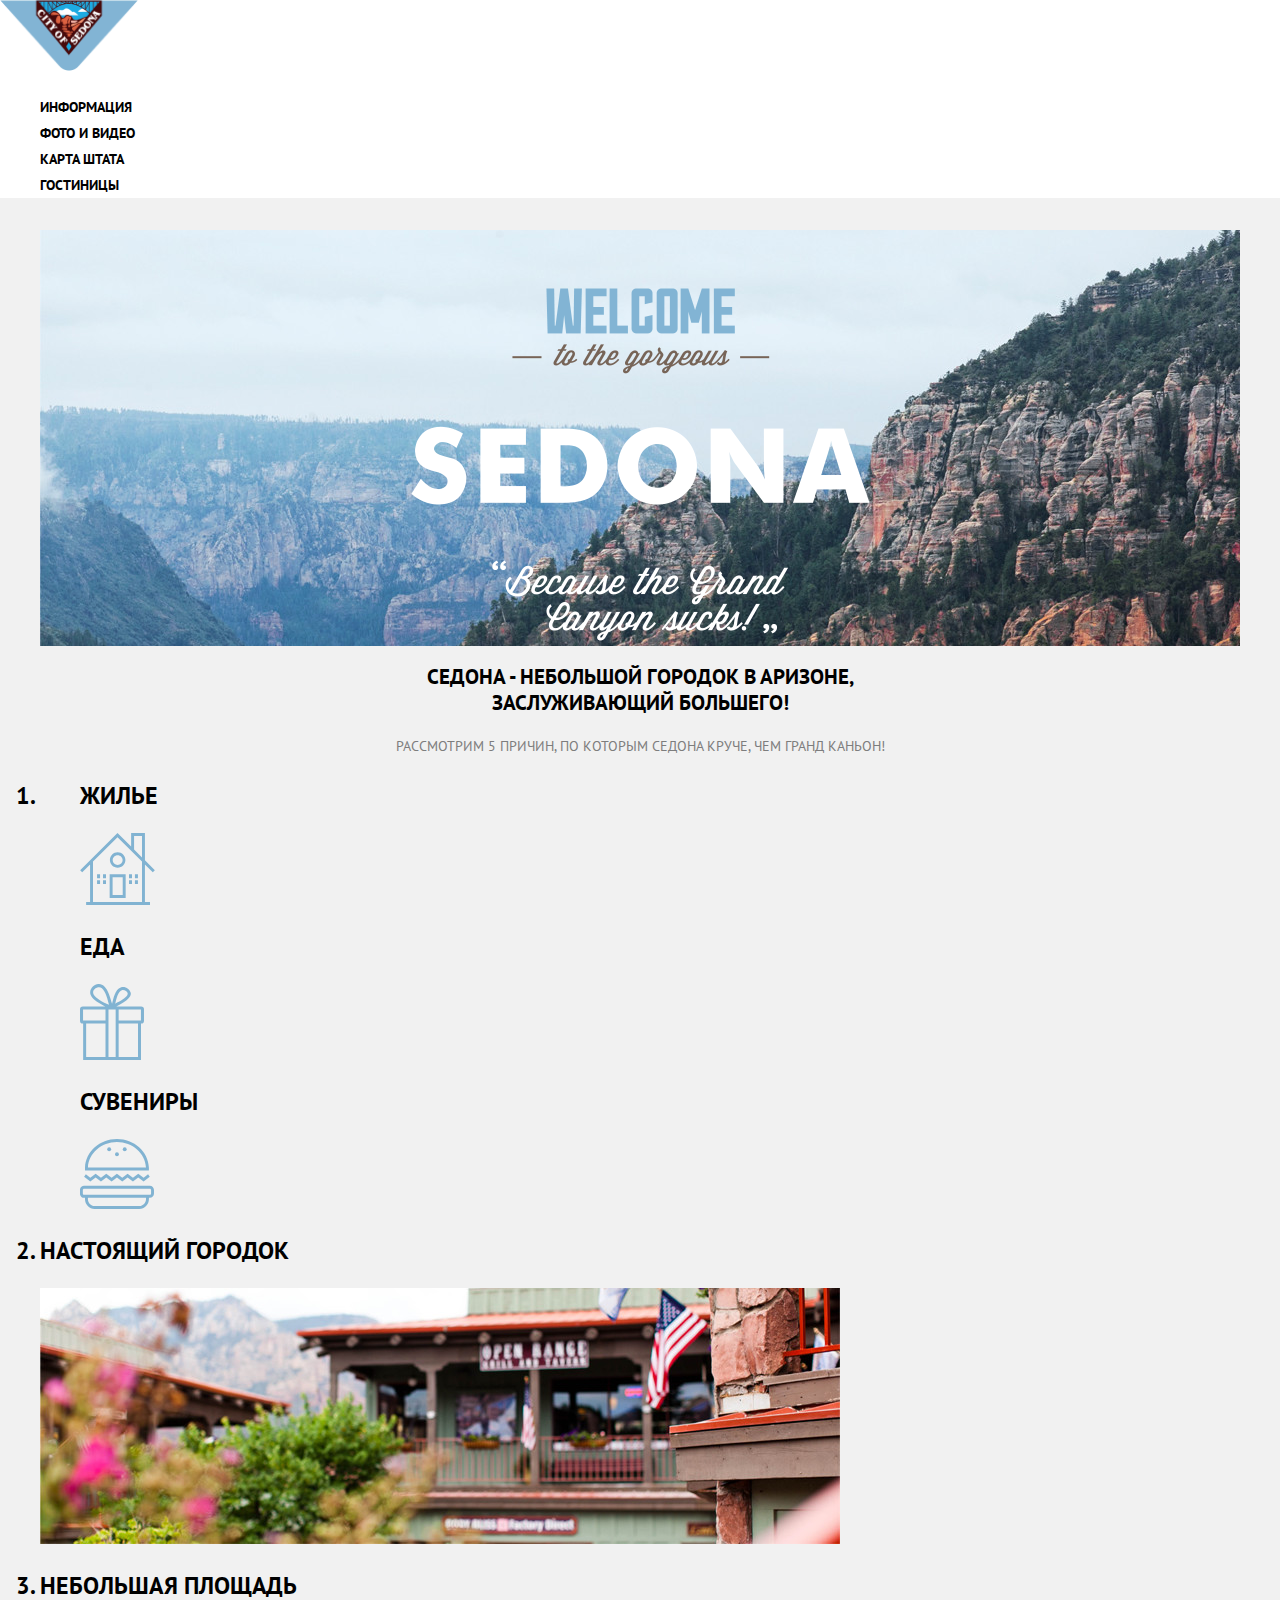
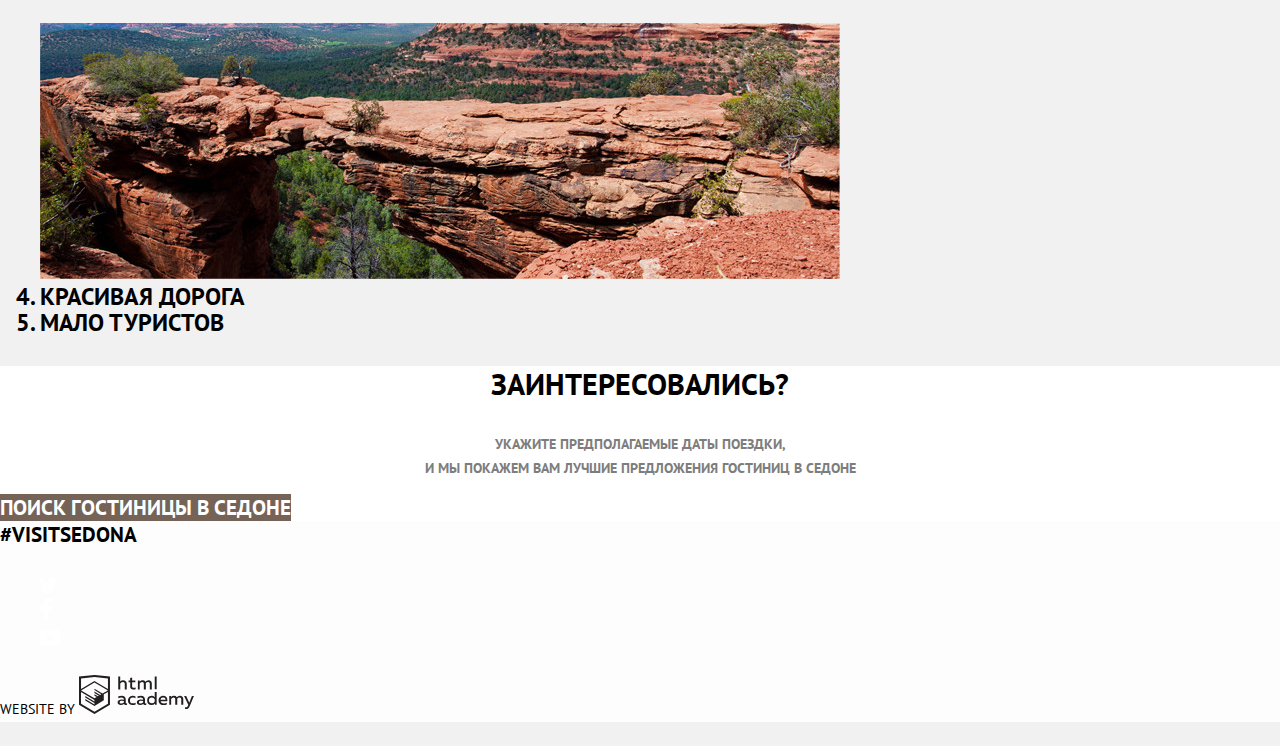
<file: index.html>
<!DOCTYPE html>
<html lang="ru">
  <head>
    <meta charset="utf-8">
    <title>HTML Academy: Седона</title>
	<link href="https://fonts.googleapis.com/css?family=PT+Sans:400,700&amp;subset=cyrillic" rel="stylesheet" />
	<link href="css/style.css" rel="stylesheet"/>
  </head>
<body>
  <header class="main-header">
    <nav class="main-navigation">
	  <a href="#">
	    <img class="img-logo" src="img/logo-sedona.svg" alt="" />
	  </a>
	  <ul class="site-navigation">
	    <li><a href="#">информация</a></li>
	    <li><a href="#">фото и видео</a></li>
	    <li><a href="#">карта штата</a></li>
	    <li><a href="hotels.html">гостиницы</a></li>
	  </ul>
	</nav>
  </header>
  <main class="container">	
    <div class="welcome-logo">
	  <h1 class="visibility-hidden">sedona</h1>
	  <div class="logo-message">
	    <img src="img/logo-message.png" alt="" />
	  </div>
	</div>
	<section class="introduction">
	  <h2>
	  седона - небольшой городок в аризоне,<br />
	  заслуживающий большего!
	  </h2>
	  <h3>рассмотрим 5 причин, по которым седона круче, чем гранд каньон!</h3>
      <ol class="feature-list">
	    <li>
		  <ul>
		    <li>
			<p>Жилье</p>
			<img src="img/icon-1.svg" alt="accommodation" />
			</li>
	        <li>
			<p>Еда</p>
			<img src="img/icon-2.svg" alt="food" />
			</li>
	        <li>
			<p>Сувениры</p>
			<img src="img/icon-3.svg" alt="souvenirs" />
			</li>
		  </ul>
		</li>
	    <li>
		<p>Настоящий городок</p>
		<img src="img/house-with-flag.jpg" alt="house with flag" />
		</li>
	    <li>
		<p>Небольшая площадь</p>
		<img src="img/devil-bridge.jpg" alt="devil bridge" />
		</li>
	    <li>Красивая дорога</li>
	    <li>Мало туристов</li>
	  </ol>
	</section>
    <section class="booking">
	  <p>заинтересовались?</p>
	  <p>
	  укажите предполагаемые даты поездки,<br />
	  и мы покажем вам лучшие предложения гостиниц в седоне
	  </p>
	  <a href="#" class="booking-button">поиск гостиницы в седоне</a>
	</section>
	<section class="modal-form">
	<form class="arrangement-hotel-form" action="" method="get">
	  <p class="search-hotels-item">
        <label for="check-in-date">Дата заезда:</label>
		<input type="text" id="check-in-date" name="check-in-date" />
      </p>
	  <p class="search-hotels-item">
	    <label for="check-out-date">Дата выезда:</label>
		<input type="date" id="check-out-date" name="check-out-date" />
	  </p>
	  <p class="search-hotels-item-adults">
	    <label for="adults">Взрослые</label>
	    <button class="plus-button">+</button>
		<input name="adults" id="adults" type="text" maxlength="1" min="1" />
		<button class="minus-button">-</button>
	  </p>
	  <p class="search-hotels-item-kids">
	    <label for="kids">Дети</label>
		<button class="plus-button">+</button>
		<input name="kids" id="adults" type="text" maxlength="1" min="1" />
		<button class="minus-button">-</button>
	  </p>
	  <button class="search-hotels-button" type="submit">Найти</button>
	</form>
	</section>
	<section class="map">
    <!-- Map -->
	</section>
  </main>
  <footer class="main-footer">
   <b>#VISITSEDONA</b>
   <ul>
     <li>
	   <a class="social-button" href="#">
	     <img src="img/twitter.svg" alt="twitter" />
	   </a>
	 </li>
     <li>
	   <a class="social-button" href="#">
	     <img src="img/fb-icon.svg" alt="Facebook" />
	   </a>
	 </li>
     <li>
	   <a class="social-button" href="#">
	     <img src="img/youtube.svg" alt="Youtube" />
	   </a>
	 </li>
   </ul>
   <p class="footer-copyright">
     <a class="button" href="https://htmlacademy.ru">
	  Website by <img src="img/logo-htmlacademy.svg" width="115" heigh="41" alt="logo htmlacademy" />
	 </a>
   </p>
  </footer>
  </body>
</html>
</file>
<file: css/style.css>
/*** Global ***/
body {
  margin: 0;
  font-family: "PT Sans", Arial, sans-serif;
  font-size: 24px;
  line-height: 26px;
  font-weight: 700;
  color: #000;
  text-transform: uppercase;
  background-color: #f1f1f1;
  
}

a { 
  text-decoration: none;
}

ul {
  list-style: none;
}

.visibility-hidden {
  visibility: hidden;
}

/*** End Of Global ***/

/*** index.html ***/
.main-header {
  background-color: #fff;
  font-size: 14px;
}

.img-logo { 
  width: 138px;
  height: 72px;
}

.site-navigation > li a {
  color: #000;
}

.welcome-logo {
  background-image: url(../img/bg-photo.jpg);
  background-position: top center;
  background-repeat: no-repeat;
}

.logo-message {
  text-align: center;
}

.introduction h2 {
  font-size: 21px;
  line-height: 26px;
  text-align: center;
}

.introduction h3 {
  font-size: 14px;
  font-weight: 400;
  color: #7d7d7d;
  line-height: 26px;
  text-align: center;
}

.booking {
  background-color: #fff;
}

.booking > p:nth-child(1) {
  font-size: 30px;
  font-weight: 700;
  line-height: 36px;
  text-align: center;
}

.booking > p:nth-child(2) {
  font-size: 14px;
  line-height: 24px;
  color: #7d7d7d;
  text-align: center;
}

.booking-button {
  background-color: #766357;
  font-size: 21px;
  line-height: 26px;
  color: white;
}

.modal-form {
  display: none;
}

.main-footer {
  background-color: #fdfdfd;
}

.main-footer b {
  font-weight: bold;
  font-size: 21px;
  line-height: 26px;
}

.footer-copyright a {
  font-size: 14px;
  font-weight: 400;
  line-height: 26px;
  color:  #000;
}
/*** end of index.html ***/
/*** hotels.html ***/
.search-result {
  background-color: #fff;
}

.hotel {
  background-color: #fff;
}

.hotel-info h2 {
  font-size: 21px;
  line-height: 26px;
}

.hotel-info p {
  font-size: 14px;
  font-weight: 400;
  line-height: 21px;
}

.hotel-info a.hotel-details {
  font-size: 14px;
  font-weight: 700;
  line-height: 21px;
  color: #fff;
  background-color: #81b3d2;
  text-align: center;
}

.hotel-info a.hotel-book {
  font-size: 14px;
  font-weight: 700;
  line-height: 21px;
  color: #fff;
  background-color: #766357;
  text-align: center;
}

.hotel-rating {
  font-size: 14px;
  font-weight: 400;
  line-height: 21px;
  color: #b9b9b9;
  background-color: #f2f2f2;
}
/*** end of hotels.html ***/
</file>
